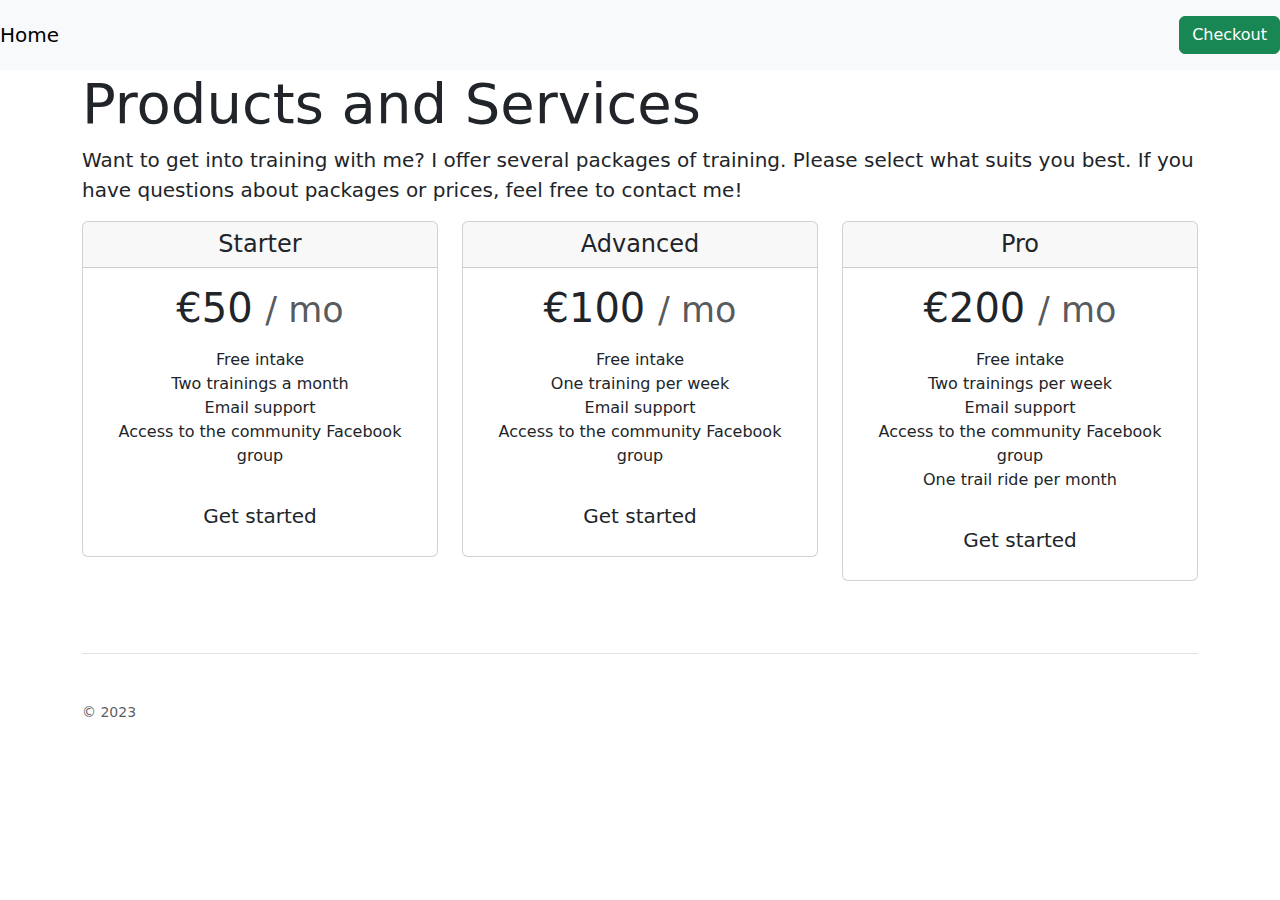
<file: productsandservices.html>
<!DOCTYPE html>
<html lang="en">

<head>
  <meta charset="utf-8">
  <meta name="viewport" content="width=device-width, initial-scale=1, shrink-to-fit=no">
  <meta name="description" content="">
  <meta name="author" content="">
  <link rel="icon" href="/docs/4.0/assets/img/favicons/favicon.ico">

  <title>Products and services</title>

  <link rel="canonical" href="https://getbootstrap.com/docs/4.0/examples/pricing/">

  <!-- Bootstrap core CSS -->
  <link href="https://cdn.jsdelivr.net/npm/bootstrap@5.3.0/dist/css/bootstrap.min.css" rel="stylesheet">

  <!-- Custom styles for this template -->
 
</head>

<body>

  <nav class="navbar navbar-expand-lg navbar-light bg-light">
    <a class="navbar-brand" href="index.html">Home</a>
    <div class="navbar-text ms-auto">
      <button class="btn btn-success">Checkout</button>
    </div>
  </nav>


  <div class="intro-box">
    <div class="container">
      <h1 class="display-4">Products and Services</h1>
      <p class="lead">Want to get into training with me? I offer several packages of training. Please select what suits you best. If you have questions about packages or prices, feel free to contact me!</p>
    </div>
  </div>

  <div class="container product-container">
    <div class="row row-cols-1 row-cols-md-3 mb-3 text-center">
      <div class="col mb-4">
        <div class="card box-shadow">
          <div class="card-header">
            <h4 class="my-0 font-weight-normal">Starter</h4>
          </div>
          <div class="card-body">
            <h1 class="card-title pricing-card-title">€50 <small class="text-muted">/ mo</small></h1>
            <ul class="list-unstyled mt-3 mb-4">
              <li>Free intake</li>
              <li>Two trainings a month</li>
              <li>Email support</li>
              <li>Access to the community Facebook group</li>
            </ul>
            <button type="button" class="btn btn-lg btn-block green-button">Get started</button>
          </div>
        </div>
      </div>
      <div class="col mb-4">
        <div class="card box-shadow">
          <div class="card-header">
            <h4 class="my-0 font-weight-normal">Advanced</h4>
          </div>
          <div class="card-body">
            <h1 class="card-title pricing-card-title">€100 <small class="text-muted">/ mo</small></h1>
            <ul class="list-unstyled mt-3 mb-4">
              <li>Free intake</li>
              <li>One training per week</li>
              <li>Email support</li>
              <li>Access to the community Facebook group</li>
            </ul>
            <button type="button" class="btn btn-lg btn-block green-button">Get started</button>
          </div>
        </div>
      </div>
      <div class="col mb-4">
        <div class="card box-shadow">
          <div class="card-header">
            <h4 class="my-0 font-weight-normal">Pro</h4>
          </div>
          <div class="card-body">
            <h1 class="card-title pricing-card-title">€200 <small class="text-muted">/ mo</small></h1>
            <ul class="list-unstyled mt-3 mb-4">
              <li>Free intake</li>
              <li>Two trainings per week</li>
              <li>Email support</li>
              <li>Access to the community Facebook group</li>
              <li>One trail ride per month</li>
            </ul>
            <button type="button" class="btn btn-lg btn-block green-button">Get started</button>
          </div>
        </div>
      </div>
    </div>

    <footer class="pt-4 my-md-5 pt-md-5 border-top">
      <div class="row">
        <div class="col-12 col-md">
          <small class="d-block mb-3 text-muted">&copy; 2023</small>
        </div>
      </div>
    </footer>
  </div>
</body>

</html>
</file>
